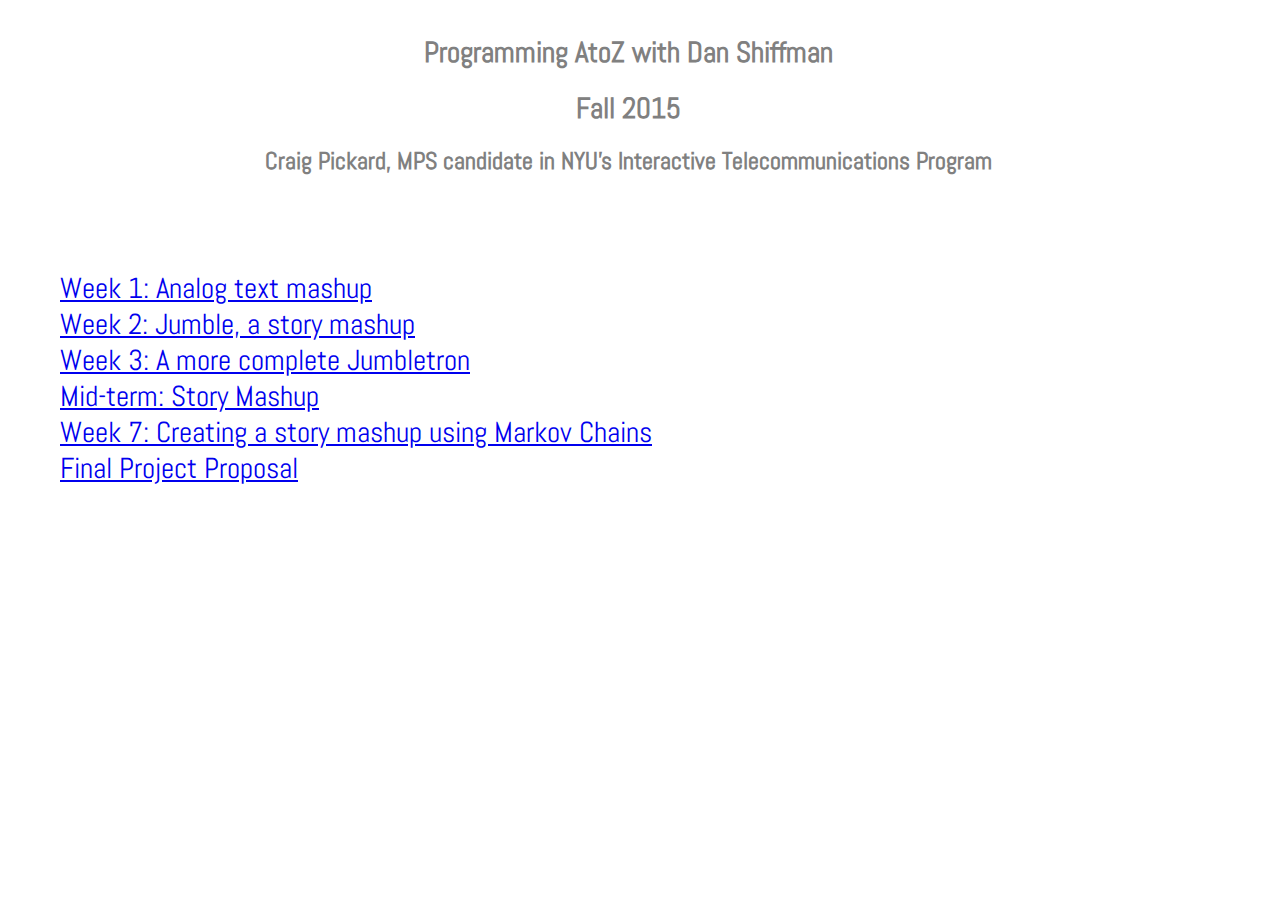
<file: index.html>
<!DOCTYPE HTML>
<html>
<head>
    <link href='https://fonts.googleapis.com/css?family=Abel' rel='stylesheet' type='text/css'>
    <link href='https://fonts.googleapis.com/css?family=Rouge+Script' rel='stylesheet' type='text/css'>
    <link href="style.css" type="text/css" rel="stylesheet"></link>
    <title> AtoZ </title>

</head>

<body>
<div id ="header">
    <h1> Programming AtoZ with Dan Shiffman</h1>
    <h1> Fall 2015 </h1>
    <h2> Craig Pickard, MPS candidate in NYU's Interactive Telecommunications Program </h2>
</div>

    <ul>
    <li><a href="week1/week_1.html" class="link">Week 1: Analog text mashup </a>
    <li><a href="week2/week_2.html" class="link">Week 2: Jumble, a story mashup</a></li></li>
    <li><a href="week3/week_3.html" class="link">Week 3: A more complete Jumbletron</a></li>
    <li><a href="midterm/index.html" class="link">Mid-term: Story Mashup</a></li>
    <li><a href="week7/week_7.html" class="link">Week 7: Creating a story mashup using Markov Chains</a></li>
    <li><a href="final_proposal/index.html" class="link">Final Project Proposal</a></li>
    </ul>
    
</body>
</html>
</file>
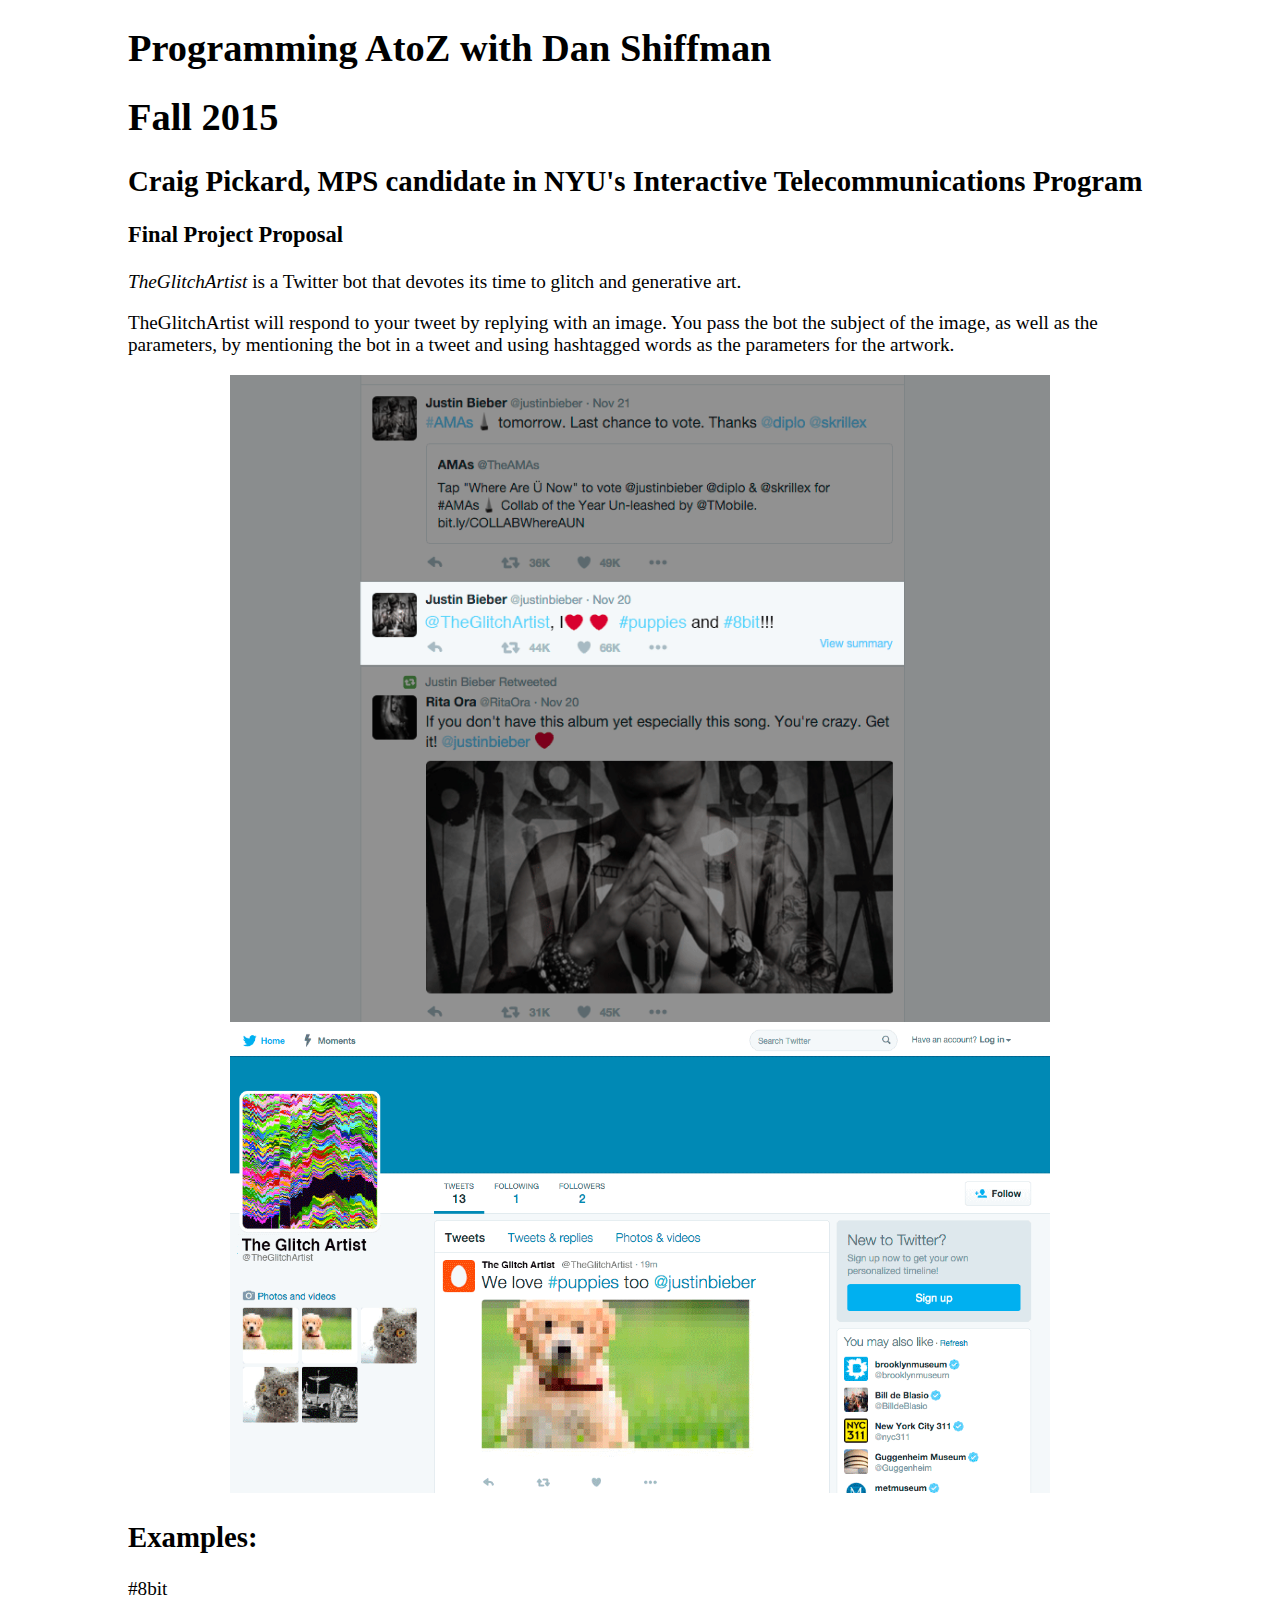
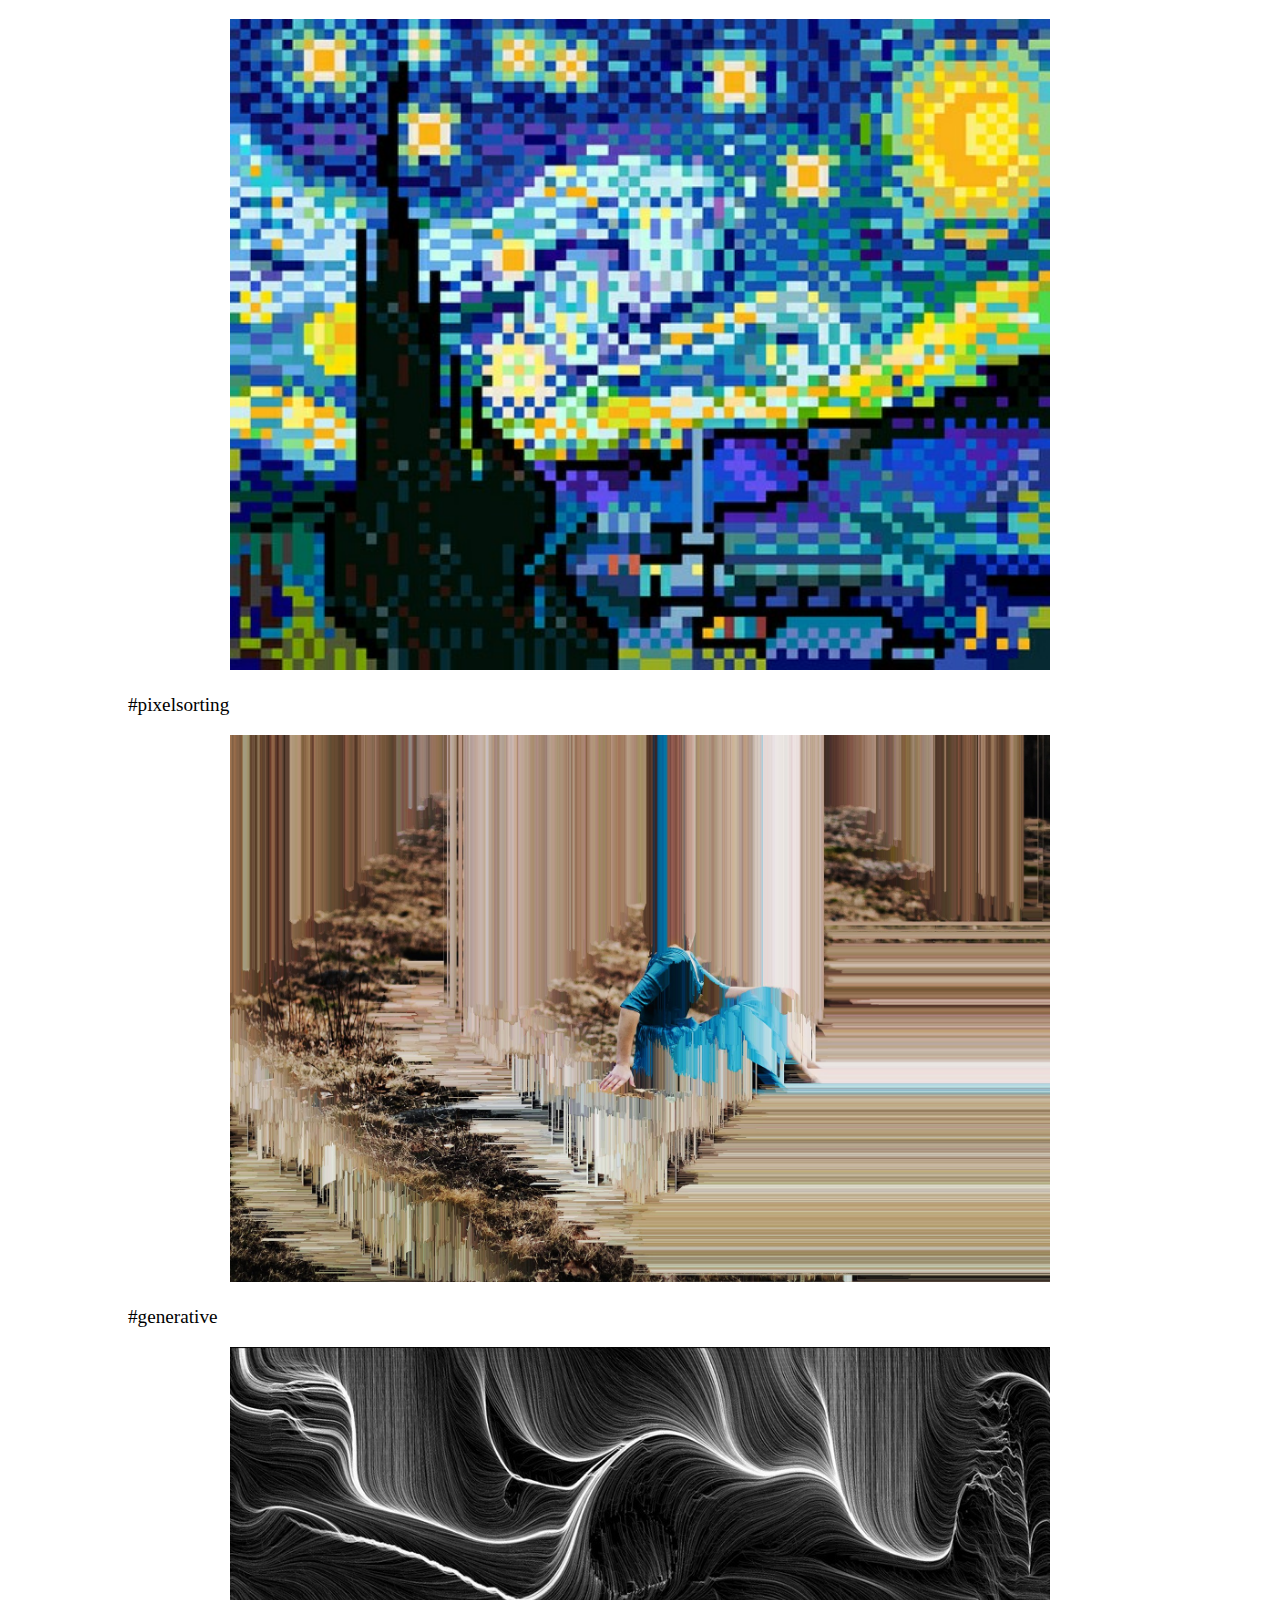
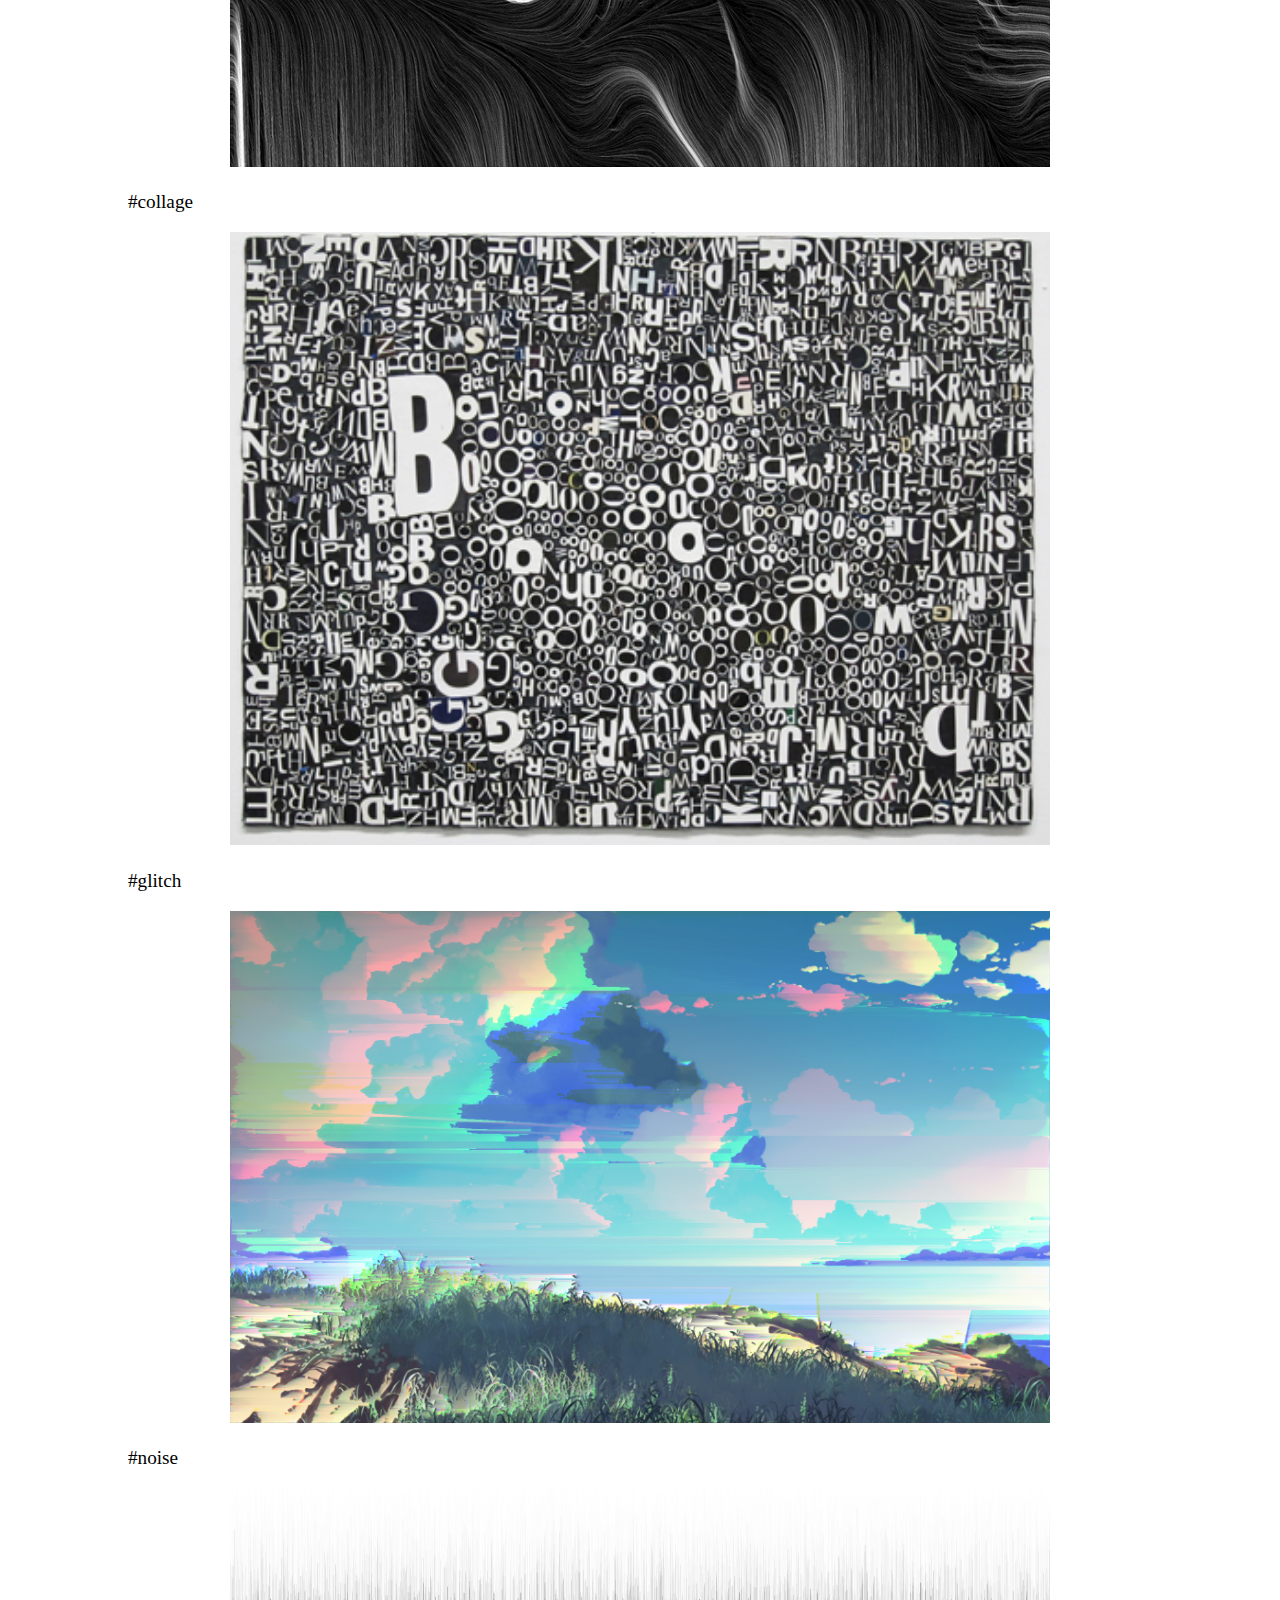
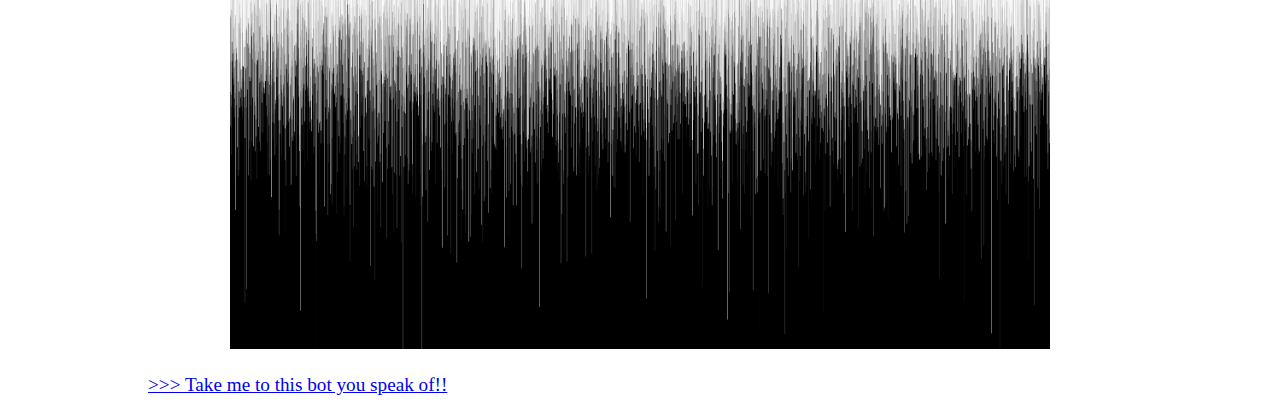
<file: final_proposal/index.html>
<!DOCTYPE HTML>
<html>
<head>
 	<link href='https://fonts.googleapis.com/css?family=Abel' rel='stylesheet' type='text/css'>
 	<link href='https://fonts.googleapis.com/css?family=Rouge+Script' rel='stylesheet' type='text/css'>
 	<link href="../script.js" type="text/javascript">
	<script language="javascript" type="text/javascript" src="../script.js"></script>
    <link href="style.css" type="text/css" rel="stylesheet"></link>
    <title> Analog Text mashup </title>

</head>

<body>

<div>
    <h1> Programming AtoZ with Dan Shiffman</h1>
    <h1> Fall 2015 </h1>
    <h2> Craig Pickard, MPS candidate in NYU's Interactive Telecommunications Program </h2>
</div>

<h3> Final Project Proposal </h3>

<p> <i>TheGlitchArtist</i> is a Twitter bot that devotes its time to glitch and generative art.<p>

	<div>
	<p> TheGlitchArtist will respond to your tweet by replying with an image.  You pass the bot the subject of the image, as well as the parameters, by mentioning the bot in a tweet and using hashtagged words as the parameters for the artwork.
	 </p>

	<img id ="img" src = "images/bieber.jpg" onclick="changeImage(this)">
    <img id ="img" src = "images/twitter.jpg" onclick="changeImage(this)">

	 <h2> Examples: </h2>
	 <p> #8bit </p>
	 <img id ="img" src = "images/gogh.jpg" onclick="changeImage(this)">

	 <p> #pixelsorting </p>
	 <img id ="img" src = "images/pixel.jpg" onclick="changeImage(this)">
	 
	 <p> #generative </p>
	 <img id ="img" src = "images/generative.jpg" onclick="changeImage(this)">
	 
	 <p> #collage </p>
	 <img id ="img" src = "images/collage.jpg" onclick="changeImage(this)">
	 
	 <p> #glitch </p>
	<img id ="img" src = "images/glitch.png" onclick="changeImage(this)">

	<p> #noise </p>
	<img id ="img" src = "images/noise.png" onclick="changeImage(this)">
	 </div>

 

	
	<div id="nav">
	    <a href="< a href="https://twitter.com/craigITP"> >>> Take me to this bot you speak of!!</a>
	</div>

</body>
</html>
</file>
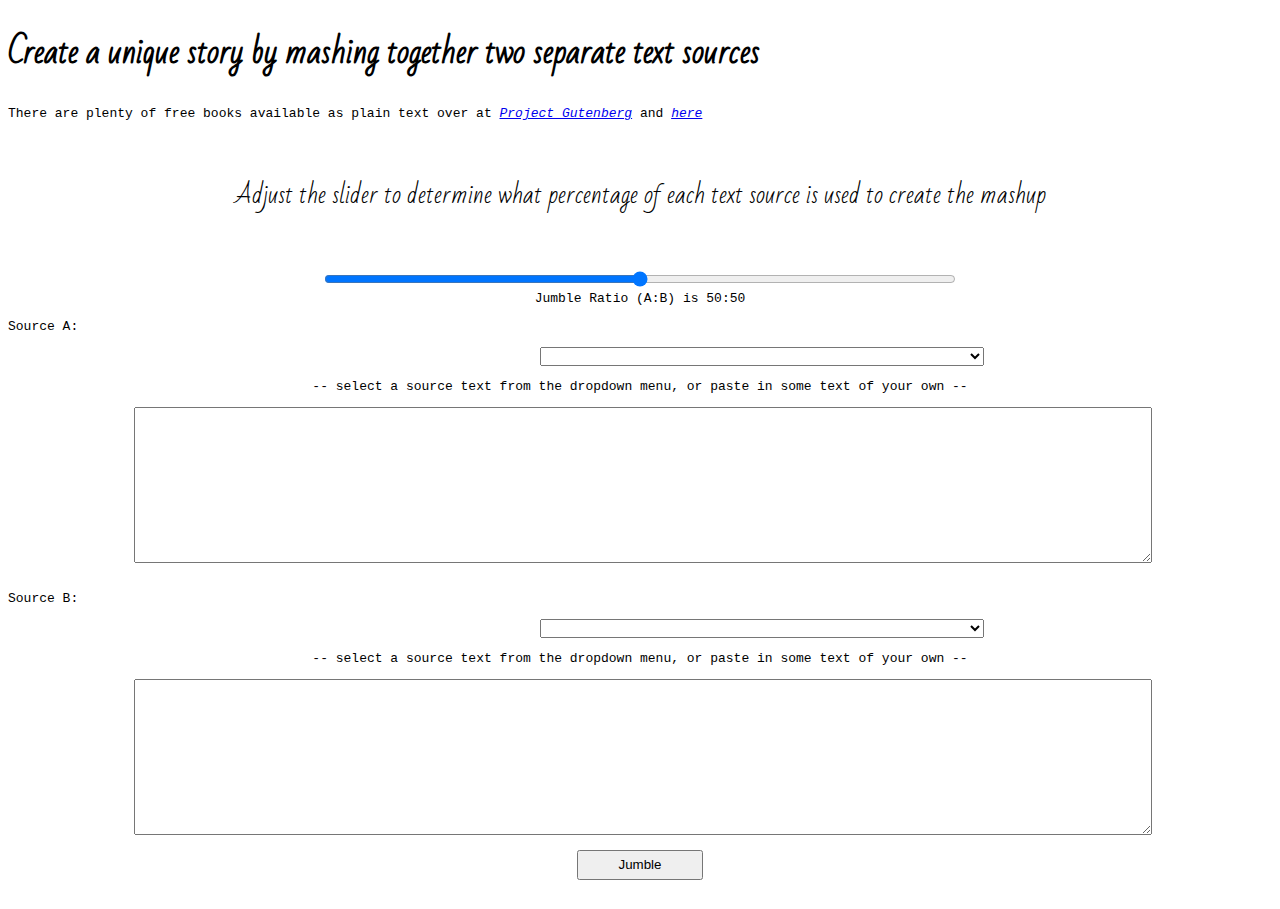
<file: midterm/index.html>
<!DOCTYPE html>
<html>
  <head>
    <meta charset="UTF-8">
    <title>Jumble</title>
    <script src="libraries/p5.min.js" type="text/javascript"></script>
        <script src="libraries/p5.dom.js" type="text/javascript"></script>
    <title>Jumble</title>
  

    <script src="libraries/rita-full.js" type="text/javascript"></script>

    <script src="script.js" type="text/javascript"></script>
    <link href="style.css" type="text/css" rel="stylesheet"></link>
    <link href='https://fonts.googleapis.com/css?family=Bad+Script' rel='stylesheet' type='text/css'>
  
  </head>
  
  <body>
    <h1>Create a unique story by mashing together two separate text sources</h1>

    <p>There are plenty of free books available as plain text over at <em><a href="https://www.gutenberg.org/">Project Gutenberg</a></em> and <em><a href ="http://textfiles.com/directory.html"> here </a></em></p>
    <div id = "jumble_slider">
      <p id="instruction"> Adjust the slider to determine what percentage of each text source is used to create the mashup</p>
      <p>
        <input id = "percentslider" type="range" min="10" max="90" value ="50"></input></br>
        Jumble Ratio (A:B) is <span id = "percentA">50</span>:<span id ="percentB">50</span><br>
      </p>
    </div>


  <div id = "sources">
      <p>Source A:</p>
      <select id = "listA" class="dropdown" onchange = "loadA()">
        <option>Select a source...</option>
        <option value = "threePigs"> Childrens' Stories - The Three Little Pigs </option>
        <option value = "space"> Science Fiction - Space </option>
        <option value = "clones"> Science Fiction - Clones</option>
        <option value = "creation"> Bible Stories - Creation</option>
        <option value = "dream"> Bible Stories - Jacob's Amazing Dream</option>
        <option value = "sodom"> Bible Stories - Sodom and Gomorrah</option>
        <option value = "swingers"> Erotic Fiction - Swingers</option>
        <option value = "neighbour"> Erotic Fiction - Neighbours</option>
        <option value = "jedi"> Fantasy - Code of the Jedi</option>

      </select>

      <p class = "centerMe"> -- select a source text from the dropdown menu, or paste in some text of your own -- </p>

      <textarea id = "sourceA" rows = "10" cols = "100"></textarea><br/>
      <p>Source B:</p>

      <select id ="listB" class = "dropdown" onchange = "loadB()">
        <option>Select a source...</option>
        <option value = "threePigs"> Childrens' Stories - The Three Little Pigs </option>
        <option value = "space"> Science Fiction - Space </option>
        <option value = "clones"> Science Fiction - Clones</option>
        <option value = "creation"> Bible Stories - Creation</option>
        <option value = "dream"> Bible Stories - Jacob's Amazing Dream</option>
        <option value = "sodom"> Bible Stories - Sodom and Gomorrah</option>
        <option value = "swingers"> Erotic Fiction - Swingers</option>
        <option value = "neighbour"> Erotic Fiction - Neighbours</option>
        <option value = "jedi"> Fantasy - Code of the Jedi</option>
      </select>

      <p class = "centerMe"> -- select a source text from the dropdown menu, or paste in some text of your own -- </p>

    <textarea id = "sourceB" rows = "10" cols = "100"></textarea><br/>

    <button id = "submit">Jumble</button>

  </div>

   <!-- <p><button id = "clear">clear</button></p> !-->

    <div id = "result"> </div>
  </body>
</html>
</file>
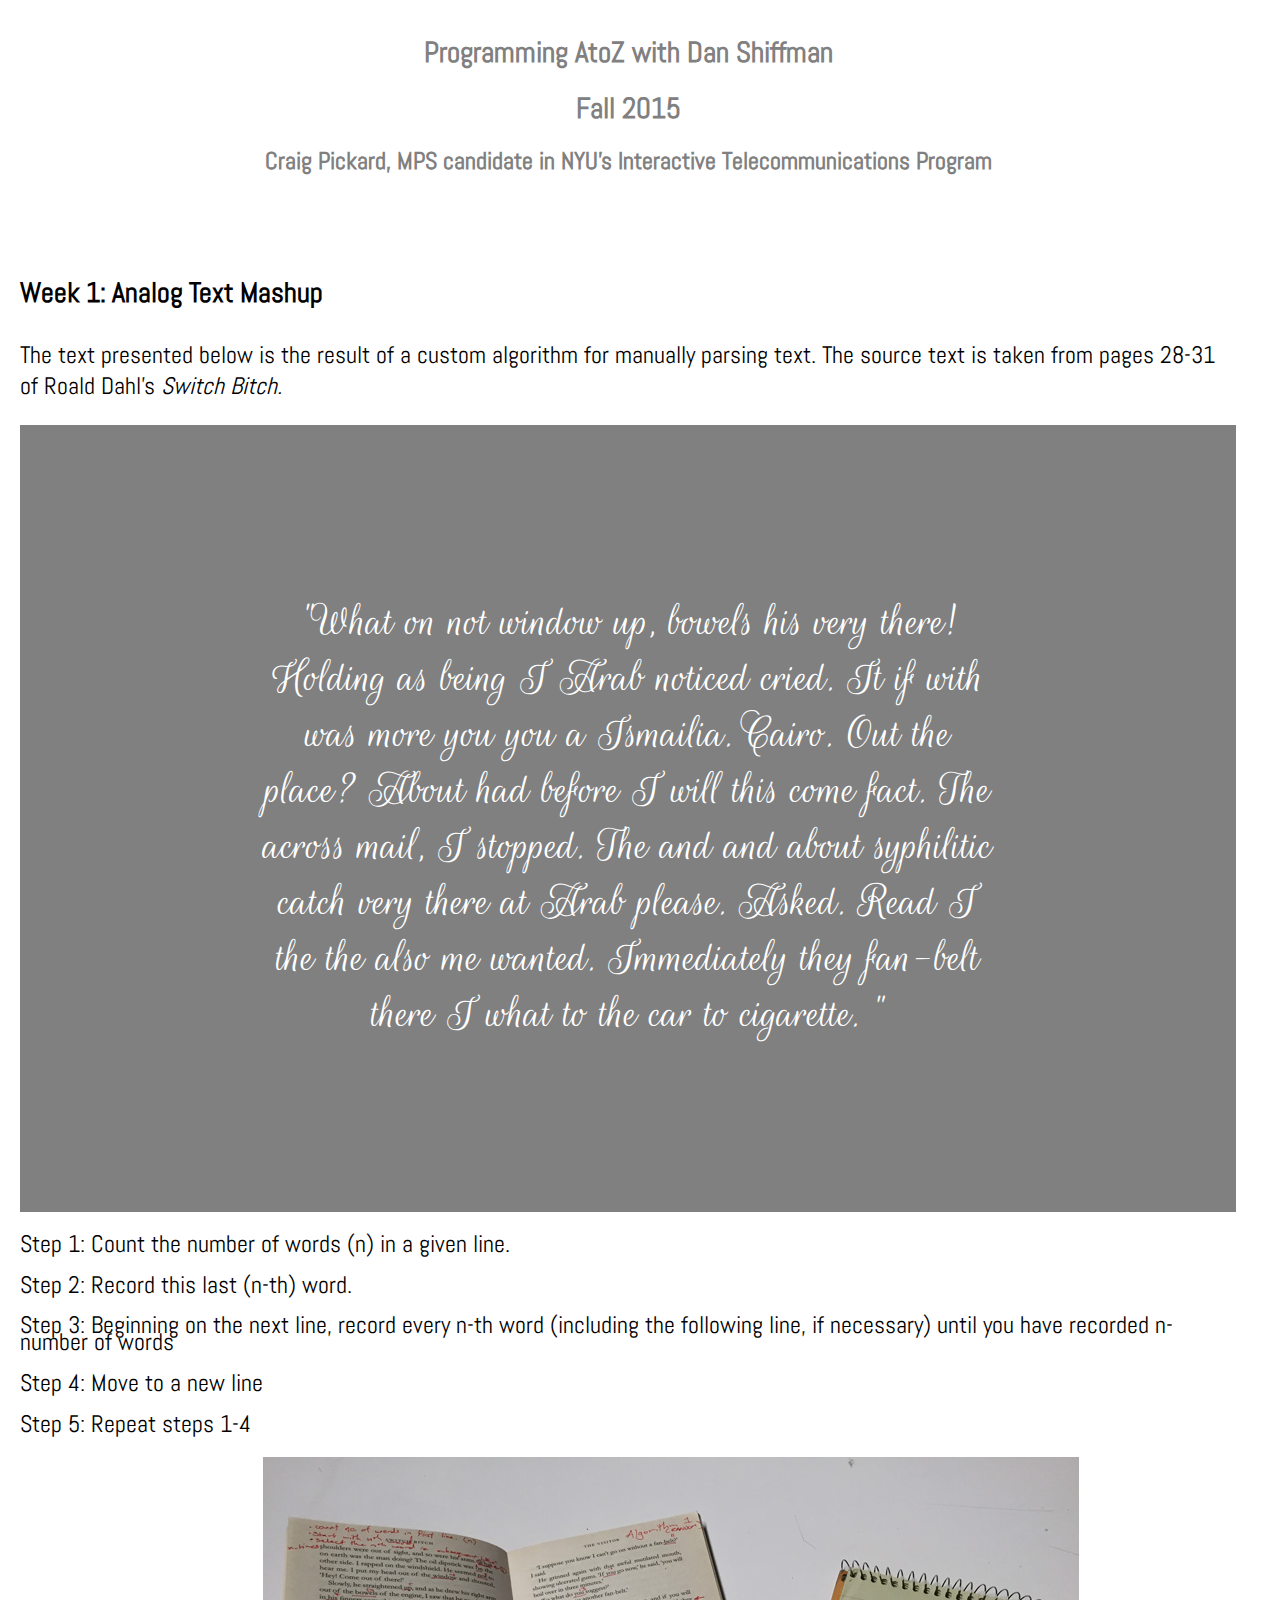
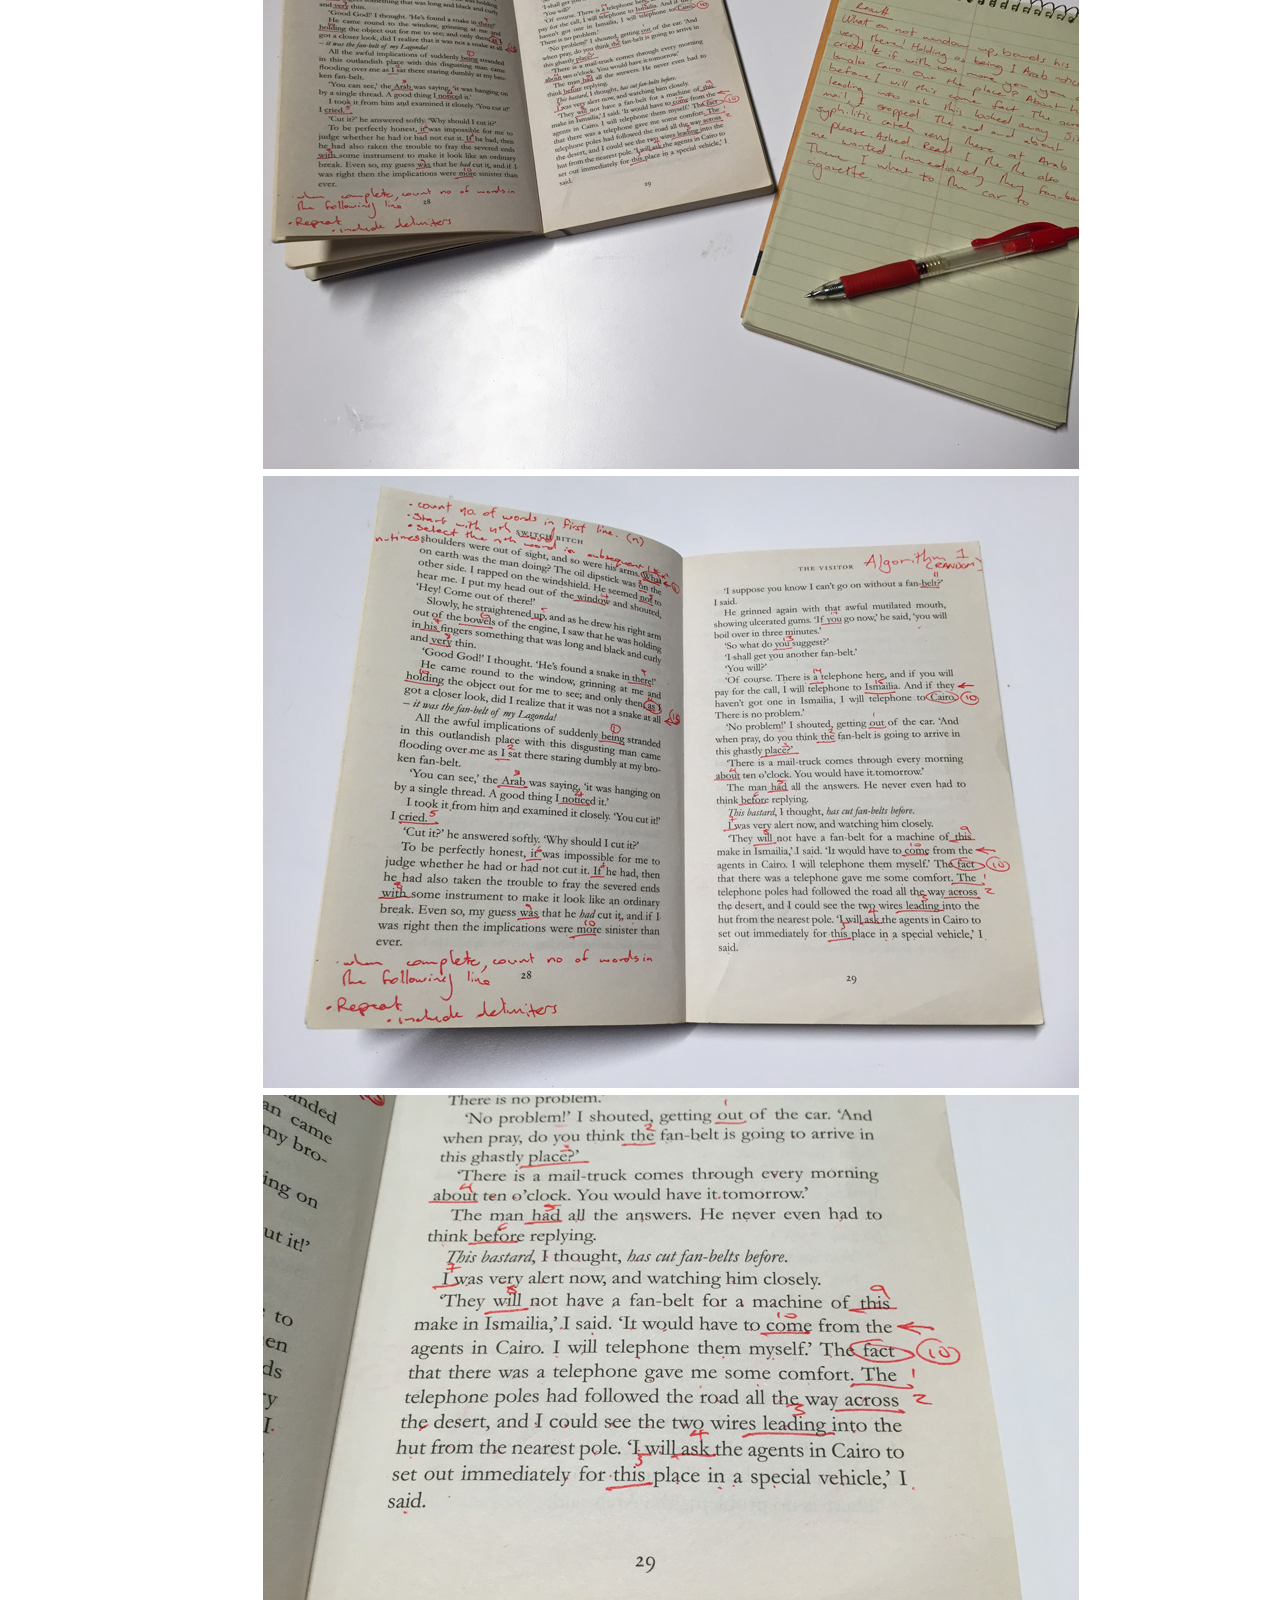
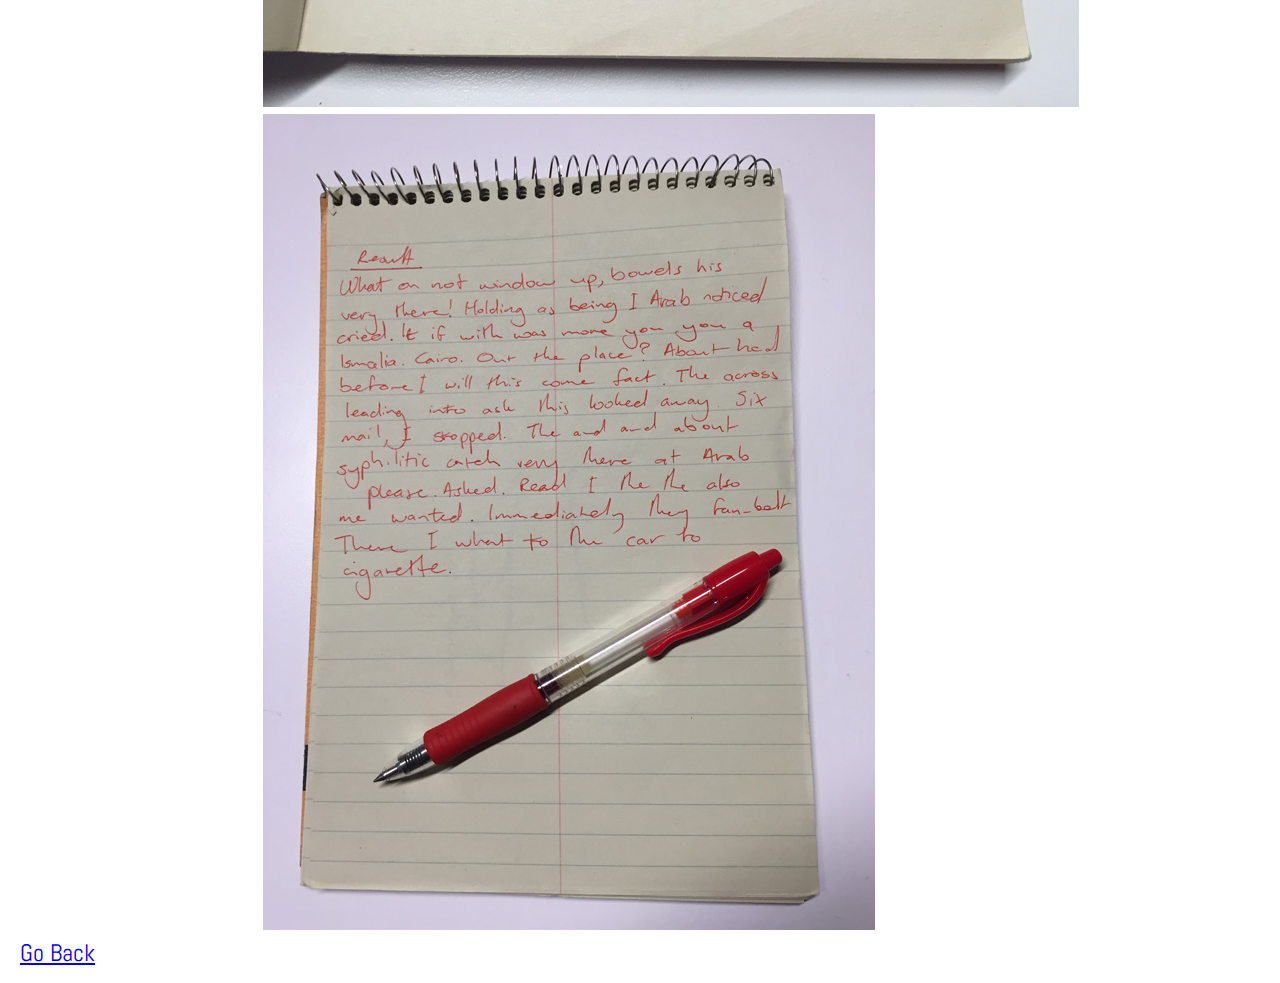
<file: week1/week_1.html>
<!DOCTYPE HTML>
<html>
<head>
 	<link href='https://fonts.googleapis.com/css?family=Abel' rel='stylesheet' type='text/css'>
 	<link href='https://fonts.googleapis.com/css?family=Rouge+Script' rel='stylesheet' type='text/css'>
 	<link href="../script.js" type="text/javascript">
	<script language="javascript" type="text/javascript" src="../script.js"></script>
    <link href="../style.css" type="text/css" rel="stylesheet"></link>
    <title> Analog Text mashup </title>

</head>

<body>

<div id ="header">
    <h1> Programming AtoZ with Dan Shiffman</h1>
    <h1> Fall 2015 </h1>
    <h2> Craig Pickard, MPS candidate in NYU's Interactive Telecommunications Program </h2>
</div>

<h3> Week 1: Analog Text Mashup </h3>

<p> The text presented below is the result of a custom algorithm for manually parsing text.  The source text is taken from pages 28-31 of Roald Dahl's <i>Switch Bitch.</i> <p>

	<div id = "result">
	<p> "What on not window up, bowels his very there! Holding as being I Arab noticed cried.  It if with was more you you a Ismailia. Cairo.  Out the place? About had before I will this come fact.  The across mail, I stopped.  The and and about syphilitic catch very there at Arab please.  Asked. Read I the the also me wanted. Immediately they fan-belt there I what to the car to cigarette. "
	 </p>
	 </div>

	<div id ="instructions">
	    <p id ="instruction1"> Step 1: Count the number of words (n) in a given line.</p>
	    <p id ="instruction2"> Step 2: Record this last (n-th) word. </p>
	    <p id ="instruction3"> Step 3: Beginning on the next line, record every n-th word (including the following line, if necessary) until you have recorded n-number of words <p>
	    <p id ="instruction4"> Step 4: Move to a new line <p>
	    <p id ="instruction5"> Step 5: Repeat steps 1-4 <p>
    </div>

    <img id ="img" src = "images/week1_1.jpg" onclick="changeImage(this)">
    <img id ="img" src = "images/week1_2.jpg" onclick="changeImage(this)">
    <img id ="img" src = "images/week1_3.jpg" onclick="changeImage(this)">
    <img id ="img" src = "images/week1_4.jpg" onclick="changeImage(this)">




	<div id="nav">
	    <a href="../index.html"> Go Back </a>
	</div>

</body>
</html>
</file>
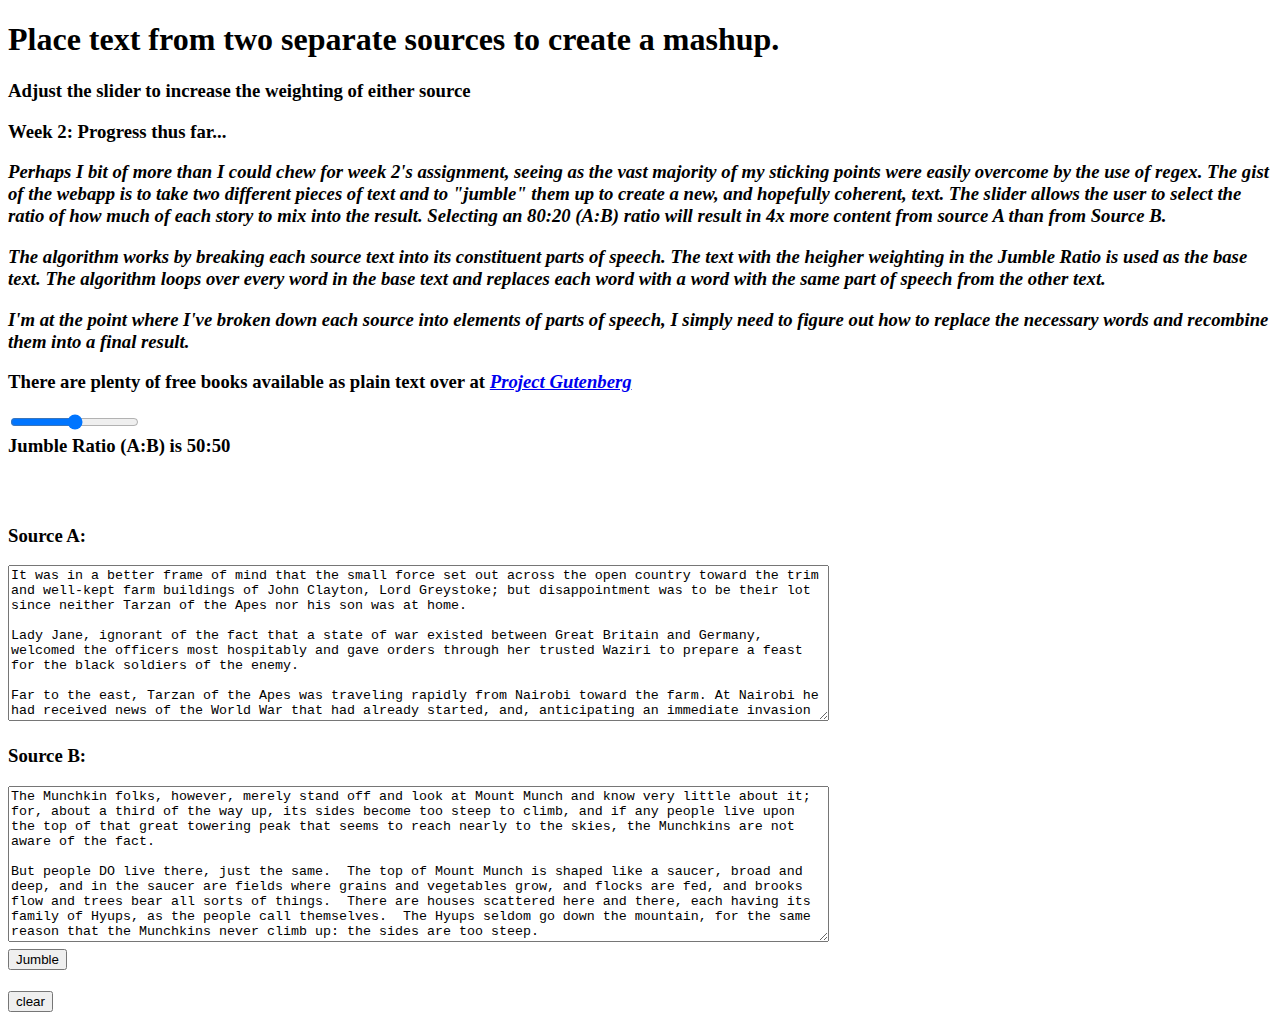
<file: week2/week_2.html>
<!DOCTYPE html>
<html>
  <head>
    <meta charset="UTF-8">
    <title>Jumble</title>
    <script src="libraries/p5.js" type="text/javascript"></script>
    <title>Jumble</title>
    
    <script src="libraries/p5.dom.js" type="text/javascript"></script>
    <script src="libraries/p5.sound.js" type="text/javascript"></script>

    <script src="libraries/rita-full.js" type="text/javascript"></script>
    
        <script src="sketch.js" type="text/javascript"></script>

    <style> 
    body {padding: 10; margin: 10;}
    canvas {vertical-align: top;} 
    #sources {padding-top: 30px; display: inline-block;}
    
    </style>
  
  </head>
  
  <body>
    <h1>Place text from two separate sources to create a mashup.</h1>
    <h3>Adjust the slider to increase the weighting of either source</h3>

    <h3>Week 2: Progress thus far...<h3>
    <p><em>Perhaps I bit of more than I could chew for week 2's assignment, seeing as the vast majority of my sticking points were easily overcome by the use of regex.  The gist of the webapp is to take two different pieces of text and to "jumble" them up to create a new, and hopefully coherent, text. The slider allows the user to select the ratio of how much of each story to mix into the result.  Selecting an 80:20 (A:B) ratio will result in 4x more content from source A than from Source B.</em></p>

    <p><em>The algorithm works by breaking each source text into its constituent parts of speech.  The text with the heigher weighting in the Jumble Ratio is used as the base text.  The algorithm loops over every word in the base text and replaces each word with a word with the same part of speech from the other text.</em></p>

    <p><em>I'm at the point where I've broken down each source into elements of parts of speech, I simply need to figure out how to replace the necessary words and recombine them into a final result. </em></p>

    <p>There are plenty of free books available as plain text over at <em><a href="https://www.gutenberg.org/">Project Gutenberg</a></em></p>
    <p>
      <input id = "percentslider" type="range" min="10" max="90" value ="50"></input></br>
      Jumble Ratio (A:B) is <span id = "percentA">50</span>:<span id ="percentB">50</span><br>
    </p>


   <div id = "sources">
      <p>Source A:</p>
      <textarea id = "sourceA" rows = "10" cols = "100">It was in a better frame of mind that the small force set out across the open country toward the trim and well-kept farm buildings of John Clayton, Lord Greystoke; but disappointment was to be their lot since neither Tarzan of the Apes nor his son was at home.

Lady Jane, ignorant of the fact that a state of war existed between Great Britain and Germany, welcomed the officers most hospitably and gave orders through her trusted Waziri to prepare a feast for the black soldiers of the enemy.

Far to the east, Tarzan of the Apes was traveling rapidly from Nairobi toward the farm. At Nairobi he had received news of the World War that had already started, and, anticipating an immediate invasion of British East Africa by the Germans, was hurrying homeward to fetch his wife to a place of greater security. With him were a score of his ebon warriors, but far too slow for the ape-man was the progress of these trained and hardened woodsmen.

When necessity demanded, Tarzan of the Apes sloughed the thin veneer of his civilization and with it the hampering apparel that was its badge. In a moment the polished English gentleman reverted to the naked ape man.

His mate was in danger. For the time, that single thought  dominated. He did not think of her as Lady Jane Greystoke, but rather as the she he had won by the might of his steel thews, and that he must hold and protect by virtue of the same offensive armament.

It was no member of the House of Lords who swung swiftly and grimly through the tangled forest or trod with untiring muscles the wide stretches of open plain--it was a great he ape filled with a single purpose that excluded all thoughts of fatigue or danger.

Little Manu, the monkey, scolding and chattering in the upper terraces of the forest, saw him pass. Long had it been since he had
thus beheld the great Tarmangani naked and alone hurtling through the jungle. Bearded and gray was Manu, the monkey, and to his dim old eyes came the fire of recollection of those days when Tarzan of the Apes had ruled supreme, Lord of the Jungle, over all the myriad life that trod the matted vegetation between the boles of the great trees, or flew or swung or climbed in the leafy fastness upward to the very apex of the loftiest terraces.</textarea><br/>
      <p>Source B:</p>
      <textarea id = "sourceB" rows = "10" cols = "100">The Munchkin folks, however, merely stand off and look at Mount Munch and know very little about it; for, about a third of the way up, its sides become too steep to climb, and if any people live upon the top of that great towering peak that seems to reach nearly to the skies, the Munchkins are not aware of the fact.

But people DO live there, just the same.  The top of Mount Munch is shaped like a saucer, broad and deep, and in the saucer are fields where grains and vegetables grow, and flocks are fed, and brooks flow and trees bear all sorts of things.  There are houses scattered here and there, each having its family of Hyups, as the people call themselves.  The Hyups seldom go down the mountain, for the same reason that the Munchkins never climb up: the sides are too steep.

In one of the houses lived a wise old Hyup named Bini Aru, who used to be a clever Sorcerer.  But Ozma of Oz, who rules everyone in the Land of Oz, had made a decree that no one should practice magic in her dominions except Glinda the Good and the Wizard of Oz, and when Glinda sent this royal command to the Hyups by means of a strong-winged Eagle, old Bini Aru at once stopped performing magical arts.  He destroyed many of his magic powders and tools of magic, and afterward honestly obeyed the law.  He had never seen Ozma, but he knew she was his Ruler and must be obeyed.

There was only one thing that grieved him.  He had discovered a new and secret method of transformations that was unknown to any other Sorcerer.  Glinda the Good did not know it, nor did the little Wizard of Oz, nor Dr. Pipt nor old Mombi, nor anyone else who dealt in magic arts.  It was Bini Aru's own secret.  By its means, it was the simplest thing in the world to transform anyone into beast, bird or fish, or anything else, and back again, once you know how to pronounce the mystical word: "Pyrzqxgl."</textarea><br/>
      <button id = "submit">Jumble</button>

    </div>

    <p><button id = "clear">clear</button></p>
  </body>
</html>
</file>
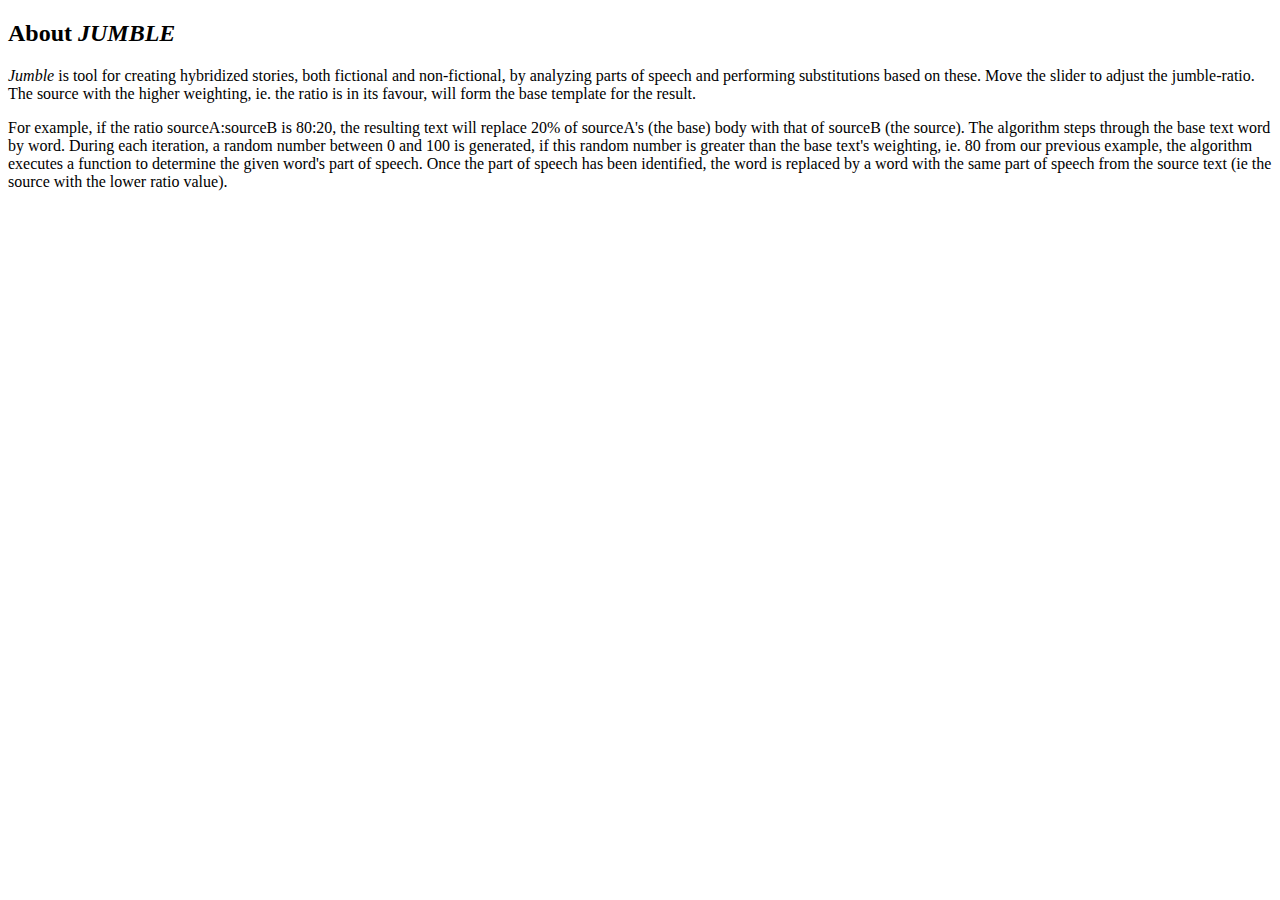
<file: week3/about.html>
<!DOCTYPE html>
<html>
  <head>
    <meta charset="UTF-8">
    <title>About Jumble</title>
    

    <style> 
    
    </style>
  
  </head>
  
  <body>
    <h2> About <em>JUMBLE</em> </h2>
    <p><em>Jumble</em> is tool for creating hybridized stories, both fictional and non-fictional, by analyzing parts of speech and performing substitutions based on these.  Move the slider to adjust the jumble-ratio.  The source with the higher weighting, ie. the ratio is in its favour, will form the base template for the result.</p>

    <p> For example, if the ratio sourceA:sourceB is 80:20, the resulting text will replace 20% of sourceA's (the base) body with that of sourceB (the source).  The algorithm steps through the base text word by word.  During each iteration, a random number between 0 and 100 is generated, if this random number is greater than the base text's weighting, ie. 80 from our previous example, the algorithm executes a function to determine the given word's part of speech.  Once the part of speech has been identified, the word is replaced by a word with the same part of speech from the source text (ie the source with the lower ratio value).
  </body>
</html>
</file>
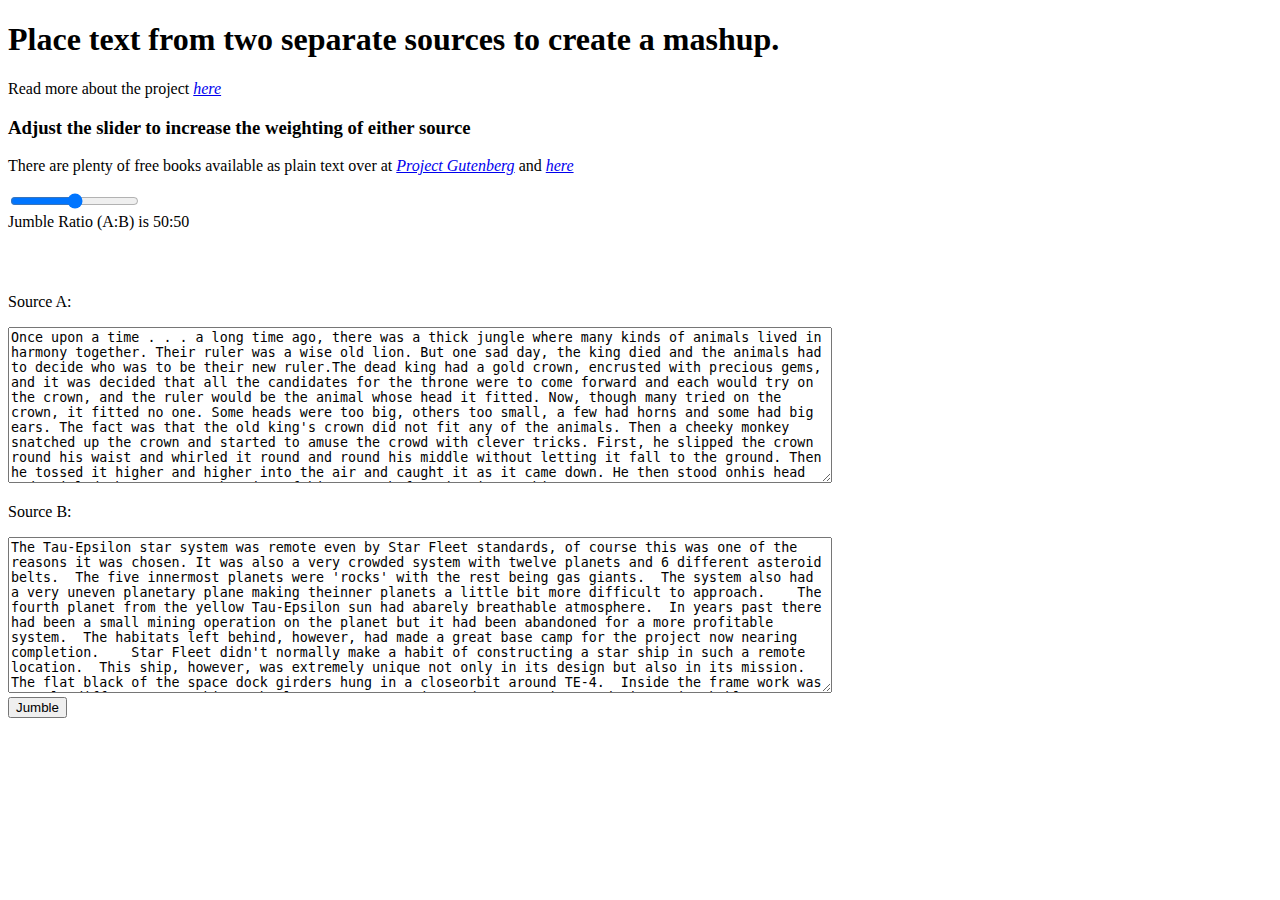
<file: week3/week_3.html>
<!DOCTYPE html>
<html>
  <head>
    <meta charset="UTF-8">
    <title>Jumble</title>
    <script src="libraries/p5.js" type="text/javascript"></script>
    <title>Jumble</title>
    
    <script src="libraries/p5.dom.js" type="text/javascript"></script>
    <script src="libraries/p5.sound.js" type="text/javascript"></script>

    <script src="libraries/rita-full.js" type="text/javascript"></script>
    
        <script src="script.js" type="text/javascript"></script>

    <style> 
    body {padding: 10; margin: 10;}
    canvas {vertical-align: top;} 
    #sources {padding-top: 30px; display: inline-block;}
    
    </style>
  
  </head>
  
  <body>
    <h1>Place text from two separate sources to create a mashup.</h1>

    <p>Read more about the project <em><a href="/about.html"> here </em></a></p>
    <h3>Adjust the slider to increase the weighting of either source</h3>


    <p>There are plenty of free books available as plain text over at <em><a href="https://www.gutenberg.org/">Project Gutenberg</a></em> and <em><a href ="http://textfiles.com/stories/"> here </a></em></p>
    <p>
      <input id = "percentslider" type="range" min="10" max="90" value ="50"></input></br>
      Jumble Ratio (A:B) is <span id = "percentA">50</span>:<span id ="percentB">50</span><br>
    </p>


   <div id = "sources">
      <p>Source A:</p>
      <textarea id = "sourceA" rows = "10" cols = "100">Once upon a time . . . a long time ago, there was a thick jungle where many kinds of animals lived in harmony together. Their ruler was a wise old lion. But one sad day, the king died and the animals had to decide who was to be their new ruler.The dead king had a gold crown, encrusted with precious gems, and it was decided that all the candidates for the throne were to come forward and each would try on the crown, and the ruler would be the animal whose head it fitted. Now, though many tried on the crown, it fitted no one. Some heads were too big, others too small, a few had horns and some had big ears. The fact was that the old king's crown did not fit any of the animals. Then a cheeky monkey snatched up the crown and started to amuse the crowd with clever tricks. First, he slipped the crown round his waist and whirled it round and round his middle without letting it fall to the ground. Then he tossed it higher and higher into the air and caught it as it came down. He then stood onhis head and twirled the crown on the tips of his toes, before jumping to his 
feet again and catching it in his hands. All the animals laughed delightedly at the nimble monkey's skill and clapped in excitement. Pleased at the great applause, the monkey went on with his show, till the enthusiastic crowd decided to award him the crown and proclaim him king.   The only animal to disagree was the fox. "A silly creature like that can't be our king!" he said. "I'm going to do all I can to make him lose the throne."   One day, having just managed to avoid a trap that men had set at the edge of the jungle, the fox took it unseen to the tree where the monkey lived. Covering the trap with dead leaves, the fox picked a large bunch of bananas and called up to the monkey: "Sire! Sire! Can you help me? I have some ripe bananas I'd like to present you with, but I can't climb trees as easily as youdo! Would you please come down and accept my gift?" The unsuspecting monkey shinned down the tree, and just as he reached for the bananas, the trap suddenly clamped shut over his legs. The fox began to laugh: "What a foolish king we have! Fancy falling into a trap for a handful of bananas!" And calling all the other animals, he went on: "Just look at our sovereign! Isn't he stupid? He can't even avoid being caught in a trap. If he isn't able to watch out for himself, how can we expect him to look after us?" All the animals let themselves be persuaded by the fox's words, and in a twinkling the monkey king was deprived of the crown. And from that day on, this particular jungle was the only one whose animals made do without a king.</textarea><br/>
      <p>Source B:</p>
      <textarea id = "sourceB" rows = "10" cols = "100">The Tau-Epsilon star system was remote even by Star Fleet standards, of course this was one of the reasons it was chosen. It was also a very crowded system with twelve planets and 6 different asteroid belts.  The five innermost planets were 'rocks' with the rest being gas giants.  The system also had a very uneven planetary plane making theinner planets a little bit more difficult to approach.    The fourth planet from the yellow Tau-Epsilon sun had abarely breathable atmosphere.  In years past there had been a small mining operation on the planet but it had been abandoned for a more profitable system.  The habitats left behind, however, had made a great base camp for the project now nearing completion.    Star Fleet didn't normally make a habit of constructing a star ship in such a remote location.  This ship, however, was extremely unique not only in its design but also in its mission.    The flat black of the space dock girders hung in a closeorbit around TE-4.  Inside the frame work was a truly different star ship.  The large saucer section and warp engines made it unmistakably Star Fleet.  The saucer section was obviously old, even the lowest cadet at the academy would know that it shouldn't be tied to the new style warp engines especially four of them.  There were a number other things that a trained eye would pick out wrong with this ship.  Some that shouldn't be on a saucer section that old and others that simply were not Star Fleet standard.
   </textarea><br/>
      <button id = "submit">Jumble</button>

    </div>

   <!-- <p><button id = "clear">clear</button></p> !-->

    <div id = "result"> </div>
  </body>
</html>
</file>
<file: style.css>
body {
    margin:5px;
    padding:5px;
    width:95%;
    font-family: 'Abel', sans-serif;
    font-size:80%;
    text-align: center; 
    background-position: left bottom;
    background-repeat: no-repeat;
    color:black;
    list-style-type: none;
   
}

body {
text-align: left;
padding: 10px;
font-size: 1.5em;
margin-left: 10px;
margin-right: 10px;

}

#instructions {
    line-height: 70%;
}

#header {
    font-size:100%;
    text-align: center;
    font-weight:10;
    left:0;
    right:0;
    color:grey;
    padding-bottom: 50px;
}

#result {
    font-family: 'Rouge Script', cursive;
    background: grey;
    color: white;
    font-size:2em;
    text-align: center;
    padding-left: 20%;
    padding-right: 20%;
    padding-top: 10%;
    padding-bottom: 10%;
}

#img {
    padding-left: 20%;
}
h1 {
    font-size: 1.2em;
}

h2 {
    font-size: 1em;
}

li {
   /* display:inline-block; */
    font-size: 1.2em;
    text-decoration: none;
    list-style-type: none;
}

#nav {
    bottom: 0px;
}
</file>
<file: final_proposal/style.css>
body
{
	padding: 10; 
	width: 80%;
	font-size: 1.2em;
	margin-left:10%;

}

canvas 
{
	vertical-align: top;
} 

h1
{
	font-family: 'Bad Script', cursive;
}

#img {
	width:80%;
	margin-left: 10%;
}

.dropdown
{
position: relative;
width: 200px;
left: 50%;
margin-left: -100px;
padding-left: 35%;
}

.centerMe
{
	position: relative;
	text-align: center;
}

#submit
{
	position: relative;
	min-width:60px;
	width:10%;
	height: 30px;
	margin-left: 45%;
}

#result
{
	margin-top: 30px;
	font-family: 'Bad Script', cursive;
	position: relative;
	width: 80%;
	margin-left: 10%;
}

#nav
{
	margin: 20px;
}
</file>
<file: midterm/style.css>
body
{
	padding: 10; margin: 10;
	font-family: monospace;
}

canvas 
{
	vertical-align: top;
} 

h1
{
	font-family: 'Bad Script', cursive;
}
#jumble_slider
{
	margin-top: 50px;
	position: relative;
	text-align: center;
}
#instruction
{
	font-family: 'Bad Script', cursive;
	font-size: 1.5em;
	margin-top: 50px;
	margin-bottom: 50px;
}
#percentslider{
	width:50%;
}
#sources #sourceA
{
	display: block;
	width: 80%;
	position: relative;
	left: 10%;
}

#sources #sourceB
{
	display: block;
	width: 80%;
	position: relative;
	left: 10%;
}

.dropdown
{
position: relative;
width: 200px;
left: 50%;
margin-left: -100px;
padding-left: 35%;
}

.centerMe
{
	position: relative;
	text-align: center;
}

#submit
{
	position: relative;
	min-width:60px;
	width:10%;
	height: 30px;
	margin-left: 45%;
}

#result
{
	margin-top: 30px;
	font-family: 'Bad Script', cursive;
	position: relative;
	width: 80%;
	margin-left: 10%;
}
</file>
